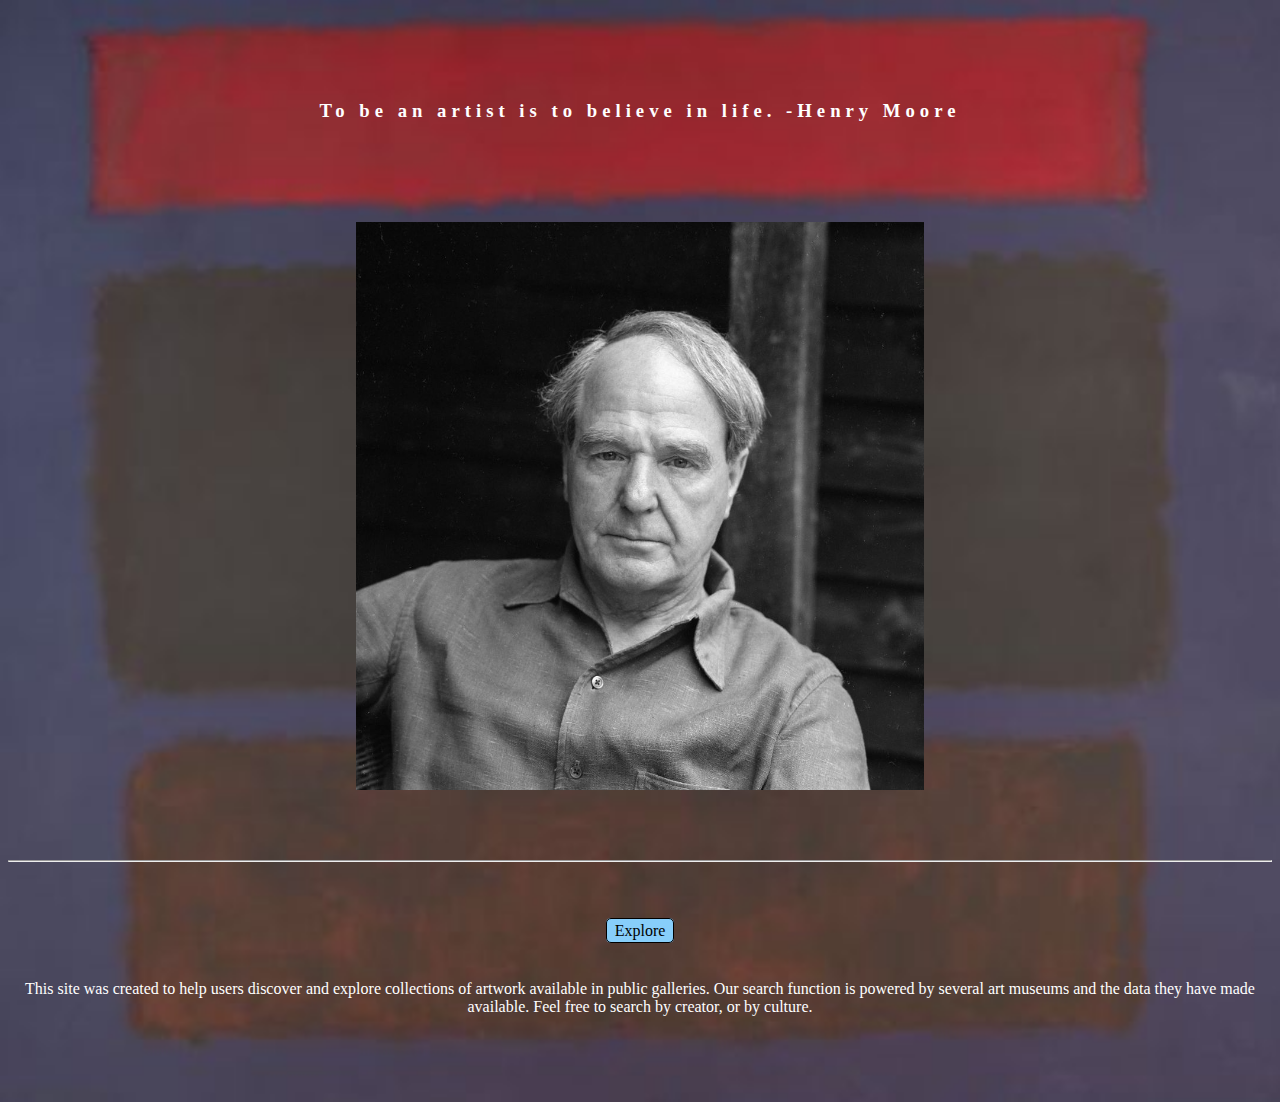
<file: index.html>
<!DOCTYPE html>
<html lang="en">
<head>
    <meta charset="UTF-8">
    <meta name="viewport" content="width=device-width, initial-scale=1.0">
    <title>Artsy Fartsy</title>
    <link rel="shortcut icon" href="images/artfavi.png" type="image/x-icon">
    <link rel="stylesheet" href="index.css">
</head>

<body>
    
        <main>
            <div id="quotediv"></div>
            <div id="imgdiv"></div>
            <hr>
            <a href="searchpage.html">Explore</a>
            <p>This site was created to help users discover and explore collections of artwork available in public galleries. Our search function is powered by several art museums and the data they have made available. Feel free to search by creator, or by culture.  </p>
            <br>
        
        
    </main>
    <script src="https://code.jquery.com/jquery-3.5.1.min.js" integrity="sha256-9/aliU8dGd2tb6OSsuzixeV4y/faTqgFtohetphbbj0=" crossorigin="anonymous"></script>
    <script src="landing.js"></script>
</body>
</html>
</file>
<file: index.css>
body {
    background-image: url(images/Rothko.jpeg);
    background-repeat: no-repeat;
    background-size: cover;    
}
main {
    text-align: center;
}
#quotediv h3 {
    color: white;
    font-family: cursive;
    letter-spacing: 5px;
}
#quotediv {
    margin: 100px auto;
}
a{
    position: relative;
    text-decoration: none;
    background-color: lightskyblue;
    padding: 3px 8px;
    border: solid 1px black;
    border-radius: 5px;
    color: black;
    transition: .5s;
    margin-left: auto;
    margin-right: auto;
    margin-bottom: 50px;
}
a:hover{
    letter-spacing: 2px;
    box-shadow: black 3px 3px 10px;
}
img{
    width: 45%;
    margin-bottom: 50px;
    margin-left: auto;
    margin-right: auto;
}
#imgdiv{
    display: flex;
}
hr{
    margin-top: 20px;
    margin-bottom: 60px;
}
p{
    color: white;
    padding: 10px;
    margin-bottom: 50px;
    margin-top: 30px;
}
br{
    margin-bottom: 60px;

}
</file>
